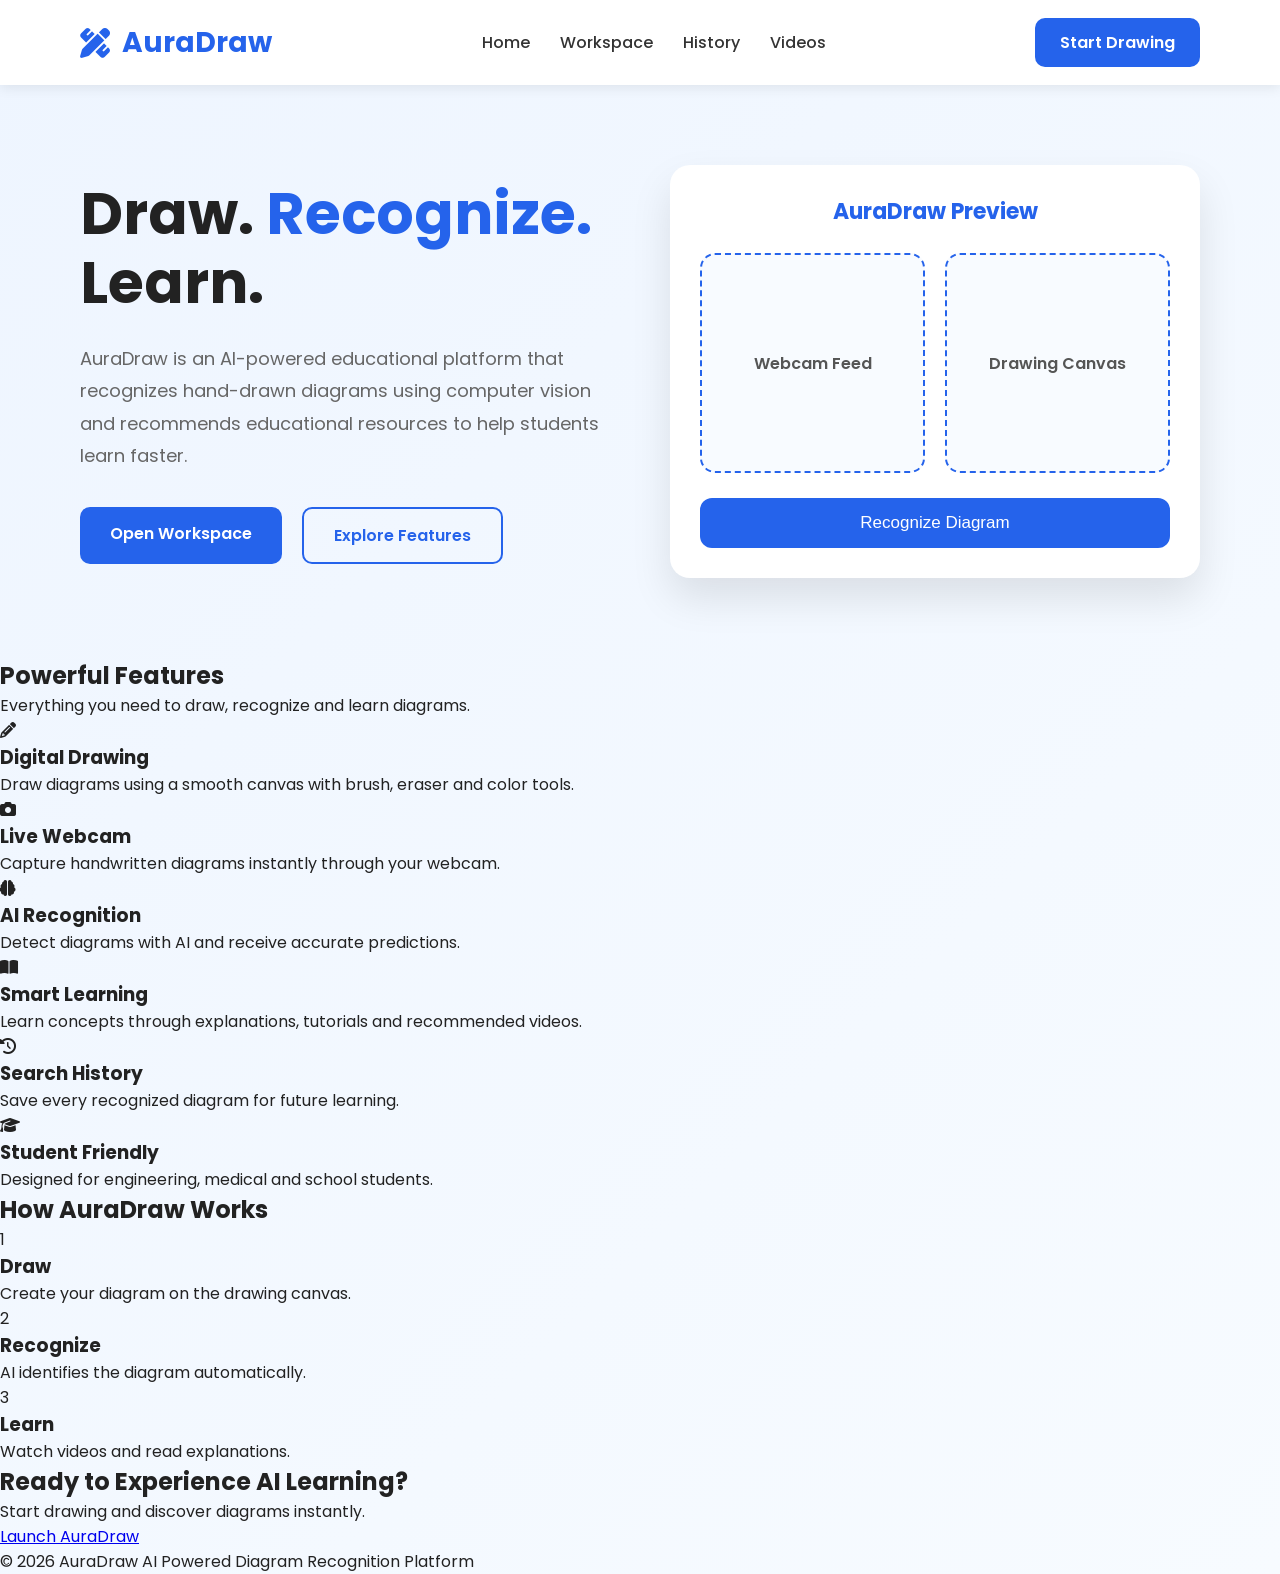
<file: index.html>
<!DOCTYPE html>
<html lang="en">
<head>
    <meta charset="UTF-8">
    <meta name="viewport" content="width=device-width, initial-scale=1.0">

    <title>AuraDraw | AI Diagram Recognition</title>

    <link rel="stylesheet" href="css/style.css">

    <!-- Google Fonts -->
    <link rel="preconnect" href="https://fonts.googleapis.com">
    <link rel="preconnect" href="https://fonts.gstatic.com" crossorigin>
    <link href="https://fonts.googleapis.com/css2?family=Poppins:wght@300;400;500;600;700;800&display=swap" rel="stylesheet">

    <!-- Font Awesome -->
    <link rel="stylesheet"
    href="https://cdnjs.cloudflare.com/ajax/libs/font-awesome/6.5.2/css/all.min.css">
</head>

<body>

    <!-- ========================= -->
    <!-- Navigation -->
    <!-- ========================= -->

    <header>

        <nav class="navbar">

            <div class="logo">

                <i class="fa-solid fa-pen-ruler"></i>

                <span>AuraDraw</span>

            </div>

            <ul class="nav-links">

                <li><a href="#">Home</a></li>

                <li><a href="draw.html">Workspace</a></li>

                <li><a href="history.html">History</a></li>

                <li><a href="videos.html">Videos</a></li>

            </ul>

            <a href="draw.html" class="btn">
                Start Drawing
            </a>

        </nav>

    </header>


    <!-- ========================= -->
    <!-- Hero Section -->
    <!-- ========================= -->

    <section class="hero">

        <div class="hero-left">

            <h1>

                Draw.

                <span>Recognize.</span>

                Learn.

            </h1>

            <p>

                AuraDraw is an AI-powered educational platform that
                recognizes hand-drawn diagrams using computer vision
                and recommends educational resources to help students
                learn faster.

            </p>

            <div class="hero-buttons">

                <a href="draw.html" class="primary-btn">

                    Open Workspace

                </a>

                <a href="#features" class="secondary-btn">

                    Explore Features

                </a>

            </div>

        </div>

        <div class="hero-right">

            <div class="preview-card">

                <div class="preview-header">

                    AuraDraw Preview

                </div>

                <div class="preview-body">

                    <div class="camera-box">

                        Webcam Feed

                    </div>

                    <div class="canvas-box">

                        Drawing Canvas

                    </div>

                </div>

                <button>

                    Recognize Diagram

                </button>

            </div>

        </div>

    </section>


    <!-- ========================= -->
    <!-- Features -->
    <!-- ========================= -->

    <section class="features" id="features">

        <h2>

            Powerful Features

        </h2>

        <p>

            Everything you need to draw, recognize and learn diagrams.

        </p>

        <div class="feature-grid">

            <div class="card">

                <i class="fa-solid fa-pencil"></i>

                <h3>

                    Digital Drawing

                </h3>

                <p>

                    Draw diagrams using a smooth canvas with
                    brush, eraser and color tools.

                </p>

            </div>

            <div class="card">

                <i class="fa-solid fa-camera"></i>

                <h3>

                    Live Webcam

                </h3>

                <p>

                    Capture handwritten diagrams instantly
                    through your webcam.

                </p>

            </div>

            <div class="card">

                <i class="fa-solid fa-brain"></i>

                <h3>

                    AI Recognition

                </h3>

                <p>

                    Detect diagrams with AI and receive
                    accurate predictions.

                </p>

            </div>

            <div class="card">

                <i class="fa-solid fa-book-open"></i>

                <h3>

                    Smart Learning

                </h3>

                <p>

                    Learn concepts through explanations,
                    tutorials and recommended videos.

                </p>

            </div>

            <div class="card">

                <i class="fa-solid fa-clock-rotate-left"></i>

                <h3>

                    Search History

                </h3>

                <p>

                    Save every recognized diagram
                    for future learning.

                </p>

            </div>

            <div class="card">

                <i class="fa-solid fa-graduation-cap"></i>

                <h3>

                    Student Friendly

                </h3>

                <p>

                    Designed for engineering,
                    medical and school students.

                </p>

            </div>

        </div>

    </section>


    <!-- ========================= -->
    <!-- How It Works -->
    <!-- ========================= -->

    <section class="steps">

        <h2>

            How AuraDraw Works

        </h2>

        <div class="step-container">

            <div class="step">

                <span>1</span>

                <h3>

                    Draw

                </h3>

                <p>

                    Create your diagram on the drawing canvas.

                </p>

            </div>

            <div class="step">

                <span>2</span>

                <h3>

                    Recognize

                </h3>

                <p>

                    AI identifies the diagram automatically.

                </p>

            </div>

            <div class="step">

                <span>3</span>

                <h3>

                    Learn

                </h3>

                <p>

                    Watch videos and read explanations.

                </p>

            </div>

        </div>

    </section>


    <!-- ========================= -->
    <!-- Call To Action -->
    <!-- ========================= -->

    <section class="cta">

        <h2>

            Ready to Experience AI Learning?

        </h2>

        <p>

            Start drawing and discover diagrams instantly.

        </p>

        <a href="draw.html">

            Launch AuraDraw

        </a>

    </section>


    <!-- ========================= -->
    <!-- Footer -->
    <!-- ========================= -->

    <footer>

        <p>

            © 2026 AuraDraw

            AI Powered Diagram Recognition Platform

        </p>

    </footer>

</body>
</html>
</file>
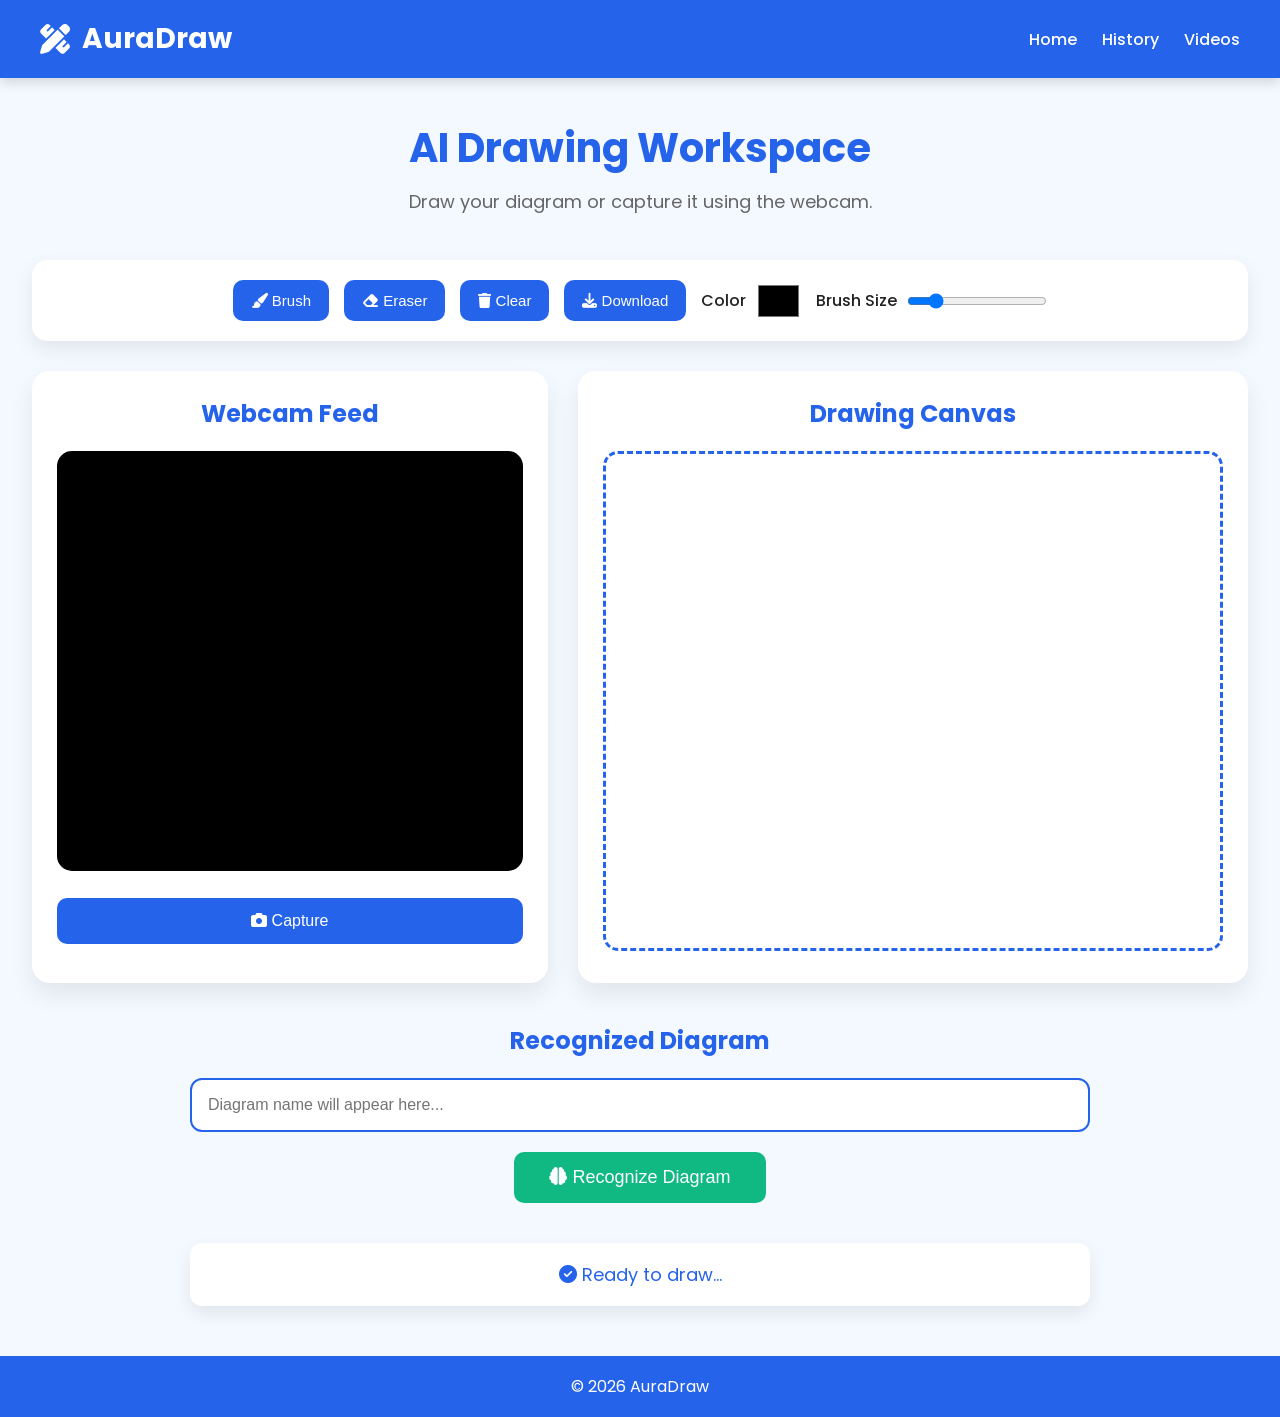
<file: draw.html>
<!DOCTYPE html>
<html lang="en">
<head>
    <meta charset="UTF-8">
    <meta name="viewport" content="width=device-width, initial-scale=1.0">

    <title>AuraDraw Workspace</title>

    <link rel="stylesheet" href="css/draw.css">

    <!-- Google Font -->
    <link rel="preconnect" href="https://fonts.googleapis.com">
    <link rel="preconnect" href="https://fonts.gstatic.com" crossorigin>
    <link href="https://fonts.googleapis.com/css2?family=Poppins:wght@300;400;500;600;700&display=swap" rel="stylesheet">

    <!-- Font Awesome -->
    <link rel="stylesheet"
    href="https://cdnjs.cloudflare.com/ajax/libs/font-awesome/6.5.2/css/all.min.css">
</head>

<body>

<!-- ===================== HEADER ===================== -->

<header>

    <div class="logo">

        <i class="fa-solid fa-pen-ruler"></i>

        <span>AuraDraw</span>

    </div>

    <nav>

        <a href="index.html">Home</a>

        <a href="history.html">History</a>

        <a href="videos.html">Videos</a>

    </nav>

</header>

<!-- ===================== TITLE ===================== -->

<section class="page-title">

    <h1>AI Drawing Workspace</h1>

    <p>Draw your diagram or capture it using the webcam.</p>

</section>

<!-- ===================== TOOLBAR ===================== -->

<section class="toolbar">

    <button id="brushBtn">
        <i class="fa-solid fa-paintbrush"></i>
        Brush
    </button>

    <button id="eraserBtn">
        <i class="fa-solid fa-eraser"></i>
        Eraser
    </button>

    <button id="clearBtn">
        <i class="fa-solid fa-trash"></i>
        Clear
    </button>

    <button id="downloadBtn">
        <i class="fa-solid fa-download"></i>
        Download
    </button>

    <label>

        Color

        <input
            type="color"
            id="colorPicker"
            value="#000000">

    </label>

    <label>

        Brush Size

        <input
            type="range"
            id="brushSize"
            min="2"
            max="20"
            value="5">

    </label>

</section>

<!-- ===================== WORKSPACE ===================== -->

<section class="workspace">

    <!-- Webcam -->

    <div class="card">

        <h2>

            Webcam Feed

        </h2>

        <video
            id="webcam"
            autoplay
            playsinline>

        </video>

        <button id="captureBtn">

            <i class="fa-solid fa-camera"></i>

            Capture

        </button>

    </div>

    <!-- Canvas -->

    <div class="card">

        <h2>

            Drawing Canvas

        </h2>

        <canvas
            id="drawingCanvas"
            width="700"
            height="500">

        </canvas>

    </div>

</section>

<!-- ===================== AI RECOGNITION ===================== -->

<section class="recognition">

    <h2>

        Recognized Diagram

    </h2>

    <input
        type="text"
        id="diagramName"
        placeholder="Diagram name will appear here..."
        readonly>

    <button id="recognizeBtn">

        <i class="fa-solid fa-brain"></i>

        Recognize Diagram

    </button>

</section>

<!-- ===================== STATUS ===================== -->

<section class="status">

    <div class="status-box">

        <i class="fa-solid fa-circle-check"></i>

        <span id="statusText">

            Ready to draw...

        </span>

    </div>

</section>

<!-- ===================== FOOTER ===================== -->

<footer>

    <p>

        © 2026 AuraDraw

    </p>

</footer>

<script src="js/draw.js"></script>

</body>
</html>
</file>
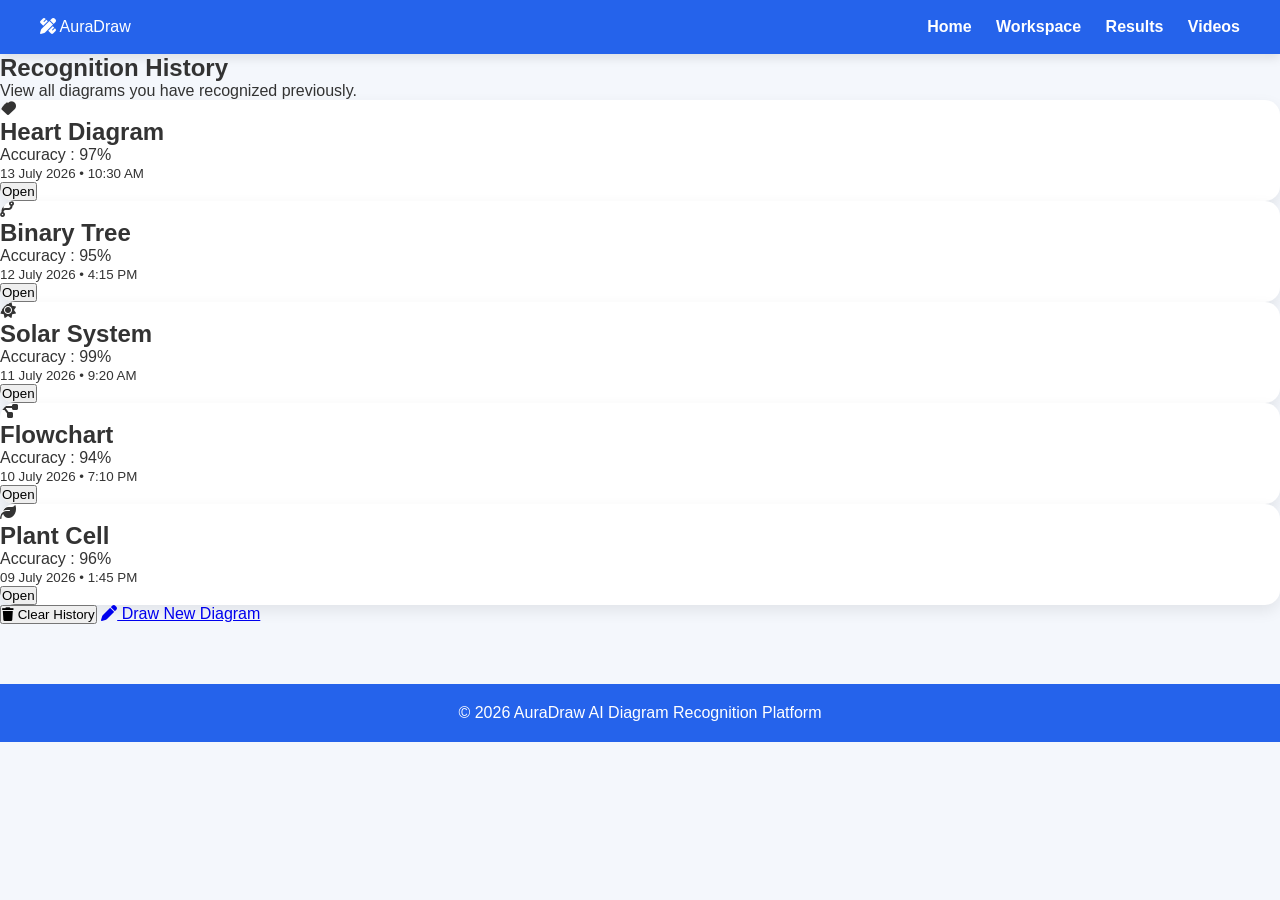
<file: history.html>
<!DOCTYPE html>
<html lang="en">
<head>

    <meta charset="UTF-8">
    <meta name="viewport" content="width=device-width, initial-scale=1.0">

    <title>AuraDraw | Search History</title>

    <link rel="stylesheet" href="css/result.css">

    <!-- Google Fonts -->
    <link rel="preconnect" href="https://fonts.googleapis.com">
    <link rel="preconnect" href="https://fonts.gstatic.com" crossorigin>

    <link href="https://fonts.googleapis.com/css2?family=Poppins:wght@300;400;500;600;700&display=swap" rel="stylesheet">

    <!-- Font Awesome -->
    <link rel="stylesheet"
    href="https://cdnjs.cloudflare.com/ajax/libs/font-awesome/6.5.2/css/all.min.css">

</head>

<body>

<!-- ================= HEADER ================= -->

<header>

    <div class="logo">

        <i class="fa-solid fa-pen-ruler"></i>

        <span>AuraDraw</span>

    </div>

    <nav>

        <a href="index.html">Home</a>

        <a href="draw.html">Workspace</a>

        <a href="result.html">Results</a>

        <a href="videos.html">Videos</a>

    </nav>

</header>

<!-- ================= PAGE TITLE ================= -->

<section class="page-title">

    <h1>

        Recognition History

    </h1>

    <p>

        View all diagrams you have recognized previously.

    </p>

</section>

<!-- ================= HISTORY ================= -->

<section class="history-container">

    <div class="history-card">

        <div class="history-icon">

            <i class="fa-solid fa-heart"></i>

        </div>

        <div class="history-info">

            <h2>Heart Diagram</h2>

            <p>Accuracy : 97%</p>

            <small>13 July 2026 • 10:30 AM</small>

        </div>

        <button class="open-btn">

            Open

        </button>

    </div>

    <div class="history-card">

        <div class="history-icon">

            <i class="fa-solid fa-code-branch"></i>

        </div>

        <div class="history-info">

            <h2>Binary Tree</h2>

            <p>Accuracy : 95%</p>

            <small>12 July 2026 • 4:15 PM</small>

        </div>

        <button class="open-btn">

            Open

        </button>

    </div>

    <div class="history-card">

        <div class="history-icon">

            <i class="fa-solid fa-sun"></i>

        </div>

        <div class="history-info">

            <h2>Solar System</h2>

            <p>Accuracy : 99%</p>

            <small>11 July 2026 • 9:20 AM</small>

        </div>

        <button class="open-btn">

            Open

        </button>

    </div>

    <div class="history-card">

        <div class="history-icon">

            <i class="fa-solid fa-diagram-project"></i>

        </div>

        <div class="history-info">

            <h2>Flowchart</h2>

            <p>Accuracy : 94%</p>

            <small>10 July 2026 • 7:10 PM</small>

        </div>

        <button class="open-btn">

            Open

        </button>

    </div>

    <div class="history-card">

        <div class="history-icon">

            <i class="fa-solid fa-leaf"></i>

        </div>

        <div class="history-info">

            <h2>Plant Cell</h2>

            <p>Accuracy : 96%</p>

            <small>09 July 2026 • 1:45 PM</small>

        </div>

        <button class="open-btn">

            Open

        </button>

    </div>

</section>

<!-- ================= ACTION BUTTONS ================= -->

<section class="buttons">

    <button id="clearHistory" class="secondary-btn">

        <i class="fa-solid fa-trash"></i>

        Clear History

    </button>

    <a href="draw.html" class="primary-btn">

        <i class="fa-solid fa-pen"></i>

        Draw New Diagram

    </a>

</section>

<!-- ================= FOOTER ================= -->

<footer>

    <p>

        © 2026 AuraDraw

        AI Diagram Recognition Platform

    </p>

</footer>

<script src="js/history.js"></script>

</body>

</html>
</file>
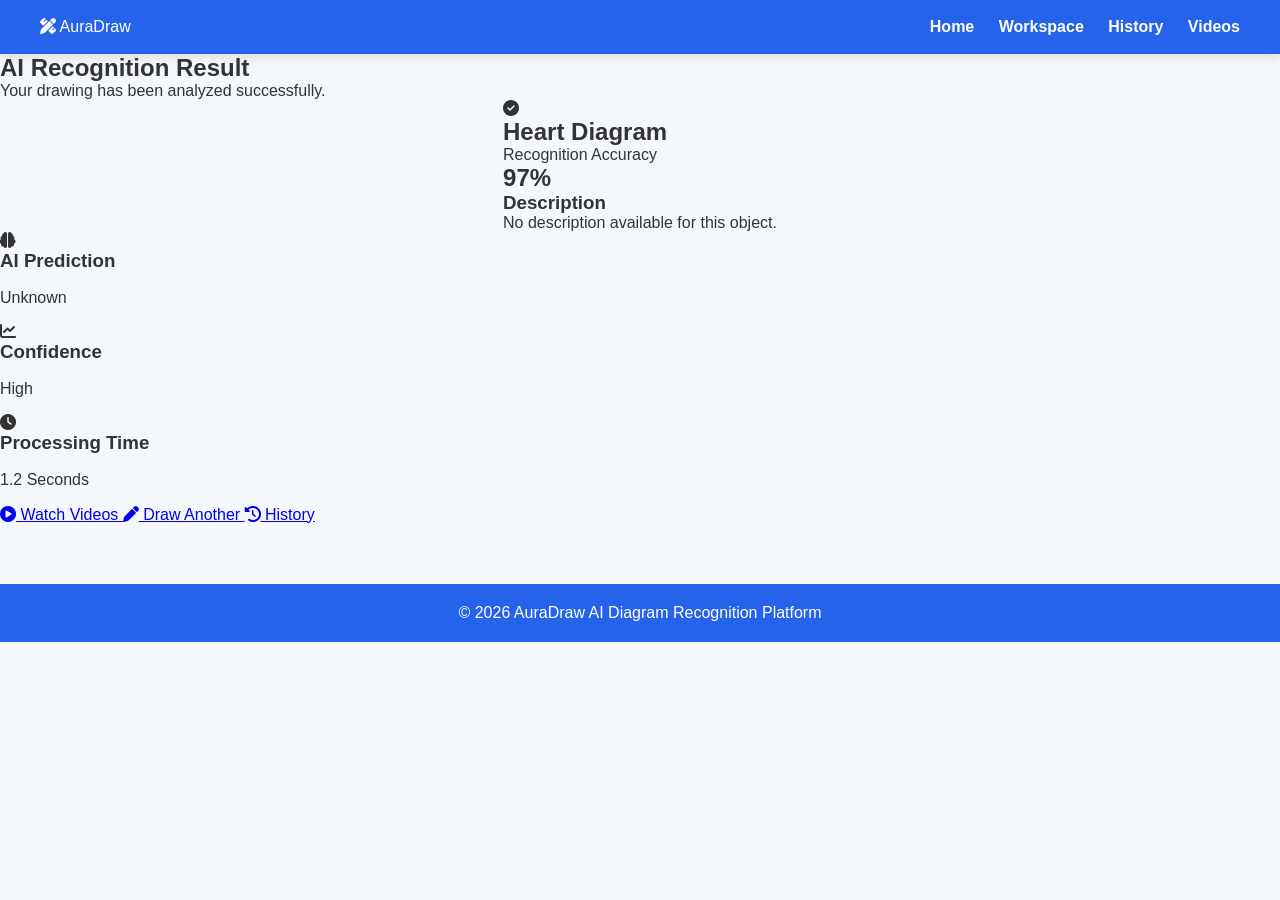
<file: result.html>
<!DOCTYPE html>
<html lang="en">
<head>
    <meta charset="UTF-8">
    <meta name="viewport" content="width=device-width, initial-scale=1.0">
    <title>AuraDraw | Recognition Result</title>

    <link rel="stylesheet" href="css/result.css">

    <!-- Google Font -->
    <link rel="preconnect" href="https://fonts.googleapis.com">
    <link rel="preconnect" href="https://fonts.gstatic.com" crossorigin>
    <link href="https://fonts.googleapis.com/css2?family=Poppins:wght@300;400;500;600;700&display=swap" rel="stylesheet">

    <!-- Font Awesome -->
    <link rel="stylesheet"
    href="https://cdnjs.cloudflare.com/ajax/libs/font-awesome/6.5.2/css/all.min.css">
</head>

<body>

<!-- ================= HEADER ================= -->

<header>

    <div class="logo">

        <i class="fa-solid fa-pen-ruler"></i>

        <span>AuraDraw</span>

    </div>

    <nav>

        <a href="index.html">Home</a>

        <a href="draw.html">Workspace</a>

        <a href="history.html">History</a>

        <a href="videos.html">Videos</a>

    </nav>

</header>

<!-- ================= PAGE TITLE ================= -->

<section class="page-title">

    <h1>

        AI Recognition Result

    </h1>

    <p>

        Your drawing has been analyzed successfully.

    </p>

</section>

<!-- ================= RESULT CARD ================= -->

<section class="result-container">

    <div class="result-card">

        <div class="result-icon">

            <i class="fa-solid fa-circle-check"></i>

        </div>

        <h2 id="diagramTitle">

            Heart Diagram

        </h2>

        <div class="accuracy">

            <span>Recognition Accuracy</span>

            <h1 id="accuracy">

                97%

            </h1>

        </div>

        <div class="description">

            <h3>Description</h3>

            <p id="description">

                The human heart is a muscular organ responsible
                for pumping blood throughout the body. It contains
                four chambers and works continuously to circulate
                oxygen-rich blood to every part of the body.

            </p>

        </div>

    </div>

</section>

<!-- ================= AI DETAILS ================= -->

<section class="details">

    <div class="detail-card">

        <i class="fa-solid fa-brain"></i>

        <h3>AI Prediction</h3>

        <p id="prediction">

            Heart Diagram

        </p>

    </div>

    <div class="detail-card">

        <i class="fa-solid fa-chart-line"></i>

        <h3>Confidence</h3>

        <p>

            High

        </p>

    </div>

    <div class="detail-card">

        <i class="fa-solid fa-clock"></i>

        <h3>Processing Time</h3>

        <p>

            1.2 Seconds

        </p>

    </div>

</section>

<!-- ================= ACTION BUTTONS ================= -->

<section class="buttons">

    <a href="videos.html" class="primary-btn">

        <i class="fa-solid fa-circle-play"></i>

        Watch Videos

    </a>

    <a href="draw.html" class="secondary-btn">

        <i class="fa-solid fa-pen"></i>

        Draw Another

    </a>

    <a href="history.html" class="secondary-btn">

        <i class="fa-solid fa-clock-rotate-left"></i>

        History

    </a>

</section>

<!-- ================= FOOTER ================= -->

<footer>

    <p>

        © 2026 AuraDraw

        AI Diagram Recognition Platform

    </p>

</footer>

<script src="js/recognize.js"></script>

</body>
</html>
</file>
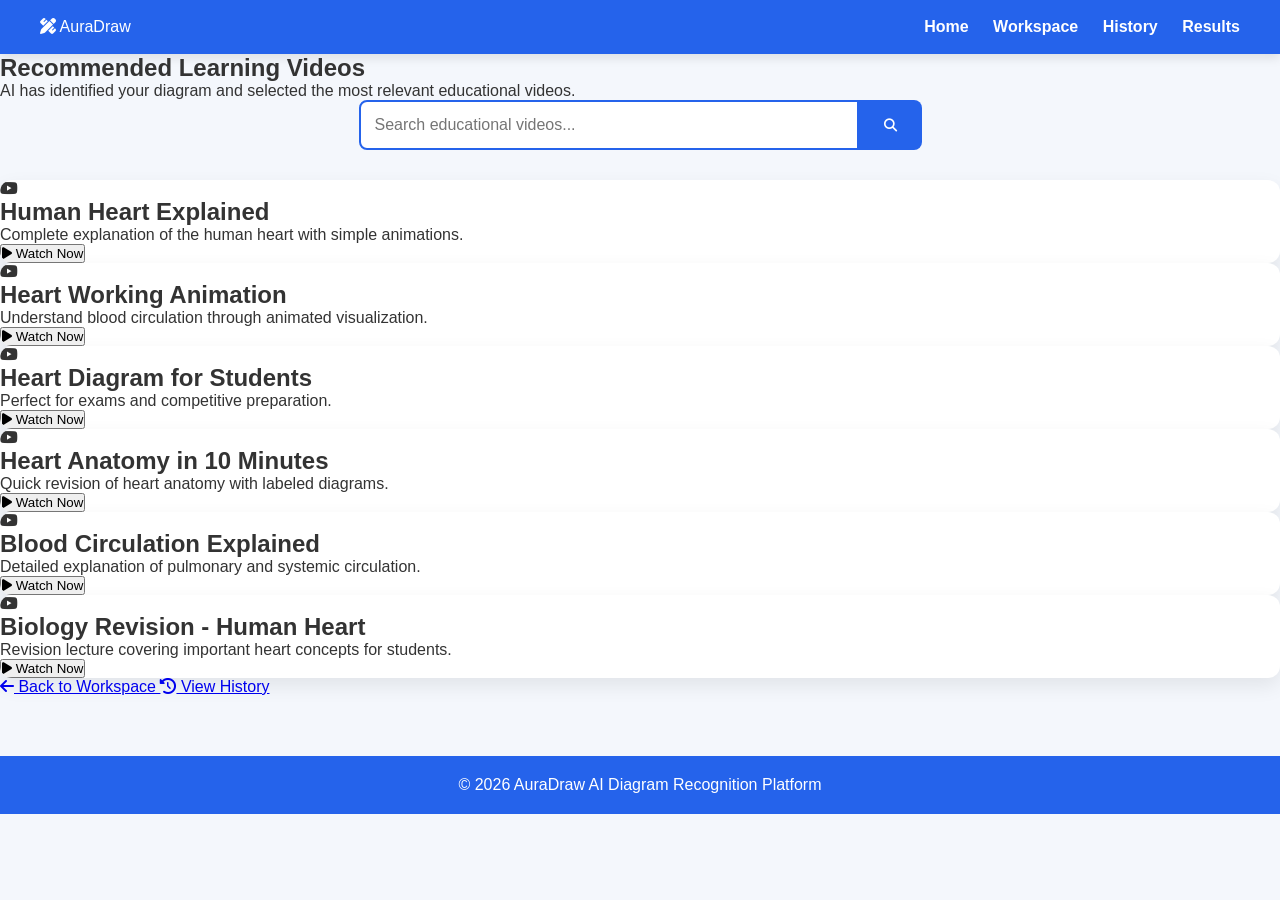
<file: videos.html>
<!DOCTYPE html>
<html lang="en">
<head>

    <meta charset="UTF-8">
    <meta name="viewport" content="width=device-width, initial-scale=1.0">

    <title>AuraDraw | Recommended Videos</title>

    <link rel="stylesheet" href="css/result.css">

    <!-- Google Font -->
    <link rel="preconnect" href="https://fonts.googleapis.com">
    <link rel="preconnect" href="https://fonts.gstatic.com" crossorigin>

    <link href="https://fonts.googleapis.com/css2?family=Poppins:wght@300;400;500;600;700&display=swap" rel="stylesheet">

    <!-- Font Awesome -->
    <link rel="stylesheet"
    href="https://cdnjs.cloudflare.com/ajax/libs/font-awesome/6.5.2/css/all.min.css">

</head>

<body>

<!-- ================= HEADER ================= -->

<header>

    <div class="logo">

        <i class="fa-solid fa-pen-ruler"></i>

        <span>AuraDraw</span>

    </div>

    <nav>

        <a href="index.html">Home</a>

        <a href="draw.html">Workspace</a>

        <a href="history.html">History</a>

        <a href="result.html">Results</a>

    </nav>

</header>

<!-- ================= TITLE ================= -->

<section class="page-title">

    <h1>Recommended Learning Videos</h1>

    <p>
        AI has identified your diagram and selected the most relevant
        educational videos.
    </p>

</section>

<!-- ================= SEARCH ================= -->

<section class="search-box">

    <input
        type="text"
        id="searchVideo"
        placeholder="Search educational videos...">

    <button>

        <i class="fa-solid fa-magnifying-glass"></i>

    </button>

</section>

<!-- ================= VIDEOS ================= -->

<section class="video-container">

    <div class="video-card">

        <div class="thumbnail">

            <i class="fa-brands fa-youtube"></i>

        </div>

        <div class="video-info">

            <h2>Human Heart Explained</h2>

            <p>Complete explanation of the human heart with simple animations.</p>

            <button class="watch-btn">

                <i class="fa-solid fa-play"></i>

                Watch Now

            </button>

        </div>

    </div>

    <div class="video-card">

        <div class="thumbnail">

            <i class="fa-brands fa-youtube"></i>

        </div>

        <div class="video-info">

            <h2>Heart Working Animation</h2>

            <p>Understand blood circulation through animated visualization.</p>

            <button class="watch-btn">

                <i class="fa-solid fa-play"></i>

                Watch Now

            </button>

        </div>

    </div>

    <div class="video-card">

        <div class="thumbnail">

            <i class="fa-brands fa-youtube"></i>

        </div>

        <div class="video-info">

            <h2>Heart Diagram for Students</h2>

            <p>Perfect for exams and competitive preparation.</p>

            <button class="watch-btn">

                <i class="fa-solid fa-play"></i>

                Watch Now

            </button>

        </div>

    </div>

    <div class="video-card">

        <div class="thumbnail">

            <i class="fa-brands fa-youtube"></i>

        </div>

        <div class="video-info">

            <h2>Heart Anatomy in 10 Minutes</h2>

            <p>Quick revision of heart anatomy with labeled diagrams.</p>

            <button class="watch-btn">

                <i class="fa-solid fa-play"></i>

                Watch Now

            </button>

        </div>

    </div>

    <div class="video-card">

        <div class="thumbnail">

            <i class="fa-brands fa-youtube"></i>

        </div>

        <div class="video-info">

            <h2>Blood Circulation Explained</h2>

            <p>Detailed explanation of pulmonary and systemic circulation.</p>

            <button class="watch-btn">

                <i class="fa-solid fa-play"></i>

                Watch Now

            </button>

        </div>

    </div>

    <div class="video-card">

        <div class="thumbnail">

            <i class="fa-brands fa-youtube"></i>

        </div>

        <div class="video-info">

            <h2>Biology Revision - Human Heart</h2>

            <p>Revision lecture covering important heart concepts for students.</p>

            <button class="watch-btn">

                <i class="fa-solid fa-play"></i>

                Watch Now

            </button>

        </div>

    </div>

</section>

<!-- ================= ACTIONS ================= -->

<section class="buttons">

    <a href="draw.html" class="secondary-btn">

        <i class="fa-solid fa-arrow-left"></i>

        Back to Workspace

    </a>

    <a href="history.html" class="primary-btn">

        <i class="fa-solid fa-clock-rotate-left"></i>

        View History

    </a>

</section>

<!-- ================= FOOTER ================= -->

<footer>

    <p>

        © 2026 AuraDraw

        AI Diagram Recognition Platform

    </p>

</footer>

<script src="js/videos.js"></script>

</body>
</html>
</file>
<file: css/style.css>
/* ============================= */
/* AuraDraw - style.css */
/* ============================= */

*{
    margin:0;
    padding:0;
    box-sizing:border-box;
}

html{
    scroll-behavior:smooth;
}

body{

    font-family:'Poppins',sans-serif;

    background:linear-gradient(135deg,#eef5ff,#f7fbff);

    color:#222;

    min-height:100vh;

}

/* ============================= */
/* Navigation */
/* ============================= */

header{

    width:100%;

    background:white;

    position:sticky;

    top:0;

    z-index:1000;

    box-shadow:0 3px 12px rgba(0,0,0,.08);

}

.navbar{

    max-width:1200px;

    margin:auto;

    padding:18px 40px;

    display:flex;

    justify-content:space-between;

    align-items:center;

}

.logo{

    display:flex;

    align-items:center;

    gap:12px;

    font-size:28px;

    font-weight:700;

    color:#2563eb;

}

.logo i{

    font-size:30px;

}

.nav-links{

    list-style:none;

    display:flex;

    gap:30px;

}

.nav-links a{

    text-decoration:none;

    color:#333;

    font-weight:500;

    transition:.3s;

}

.nav-links a:hover{

    color:#2563eb;

}

.btn{

    text-decoration:none;

    background:#2563eb;

    color:white;

    padding:12px 25px;

    border-radius:10px;

    font-weight:600;

    transition:.3s;

}

.btn:hover{

    background:#1749b3;

    transform:translateY(-2px);

}

/* ============================= */
/* Hero Section */
/* ============================= */

.hero{

    max-width:1200px;

    margin:auto;

    padding:80px 40px;

    display:grid;

    grid-template-columns:1fr 1fr;

    gap:60px;

    align-items:center;

}

.hero-left h1{

    font-size:58px;

    line-height:1.2;

    margin-bottom:25px;

}

.hero-left span{

    color:#2563eb;

}

.hero-left p{

    font-size:18px;

    color:#666;

    line-height:1.8;

    margin-bottom:35px;

}

.hero-buttons{

    display:flex;

    gap:20px;

}

.primary-btn{

    background:#2563eb;

    color:white;

    text-decoration:none;

    padding:14px 30px;

    border-radius:10px;

    font-weight:600;

    transition:.3s;

}

.primary-btn:hover{

    background:#1749b3;

    transform:translateY(-3px);

}

.secondary-btn{

    border:2px solid #2563eb;

    color:#2563eb;

    text-decoration:none;

    padding:14px 30px;

    border-radius:10px;

    font-weight:600;

    transition:.3s;

}

.secondary-btn:hover{

    background:#2563eb;

    color:white;

}

/* ============================= */
/* Preview Card */
/* ============================= */

.preview-card{

    background:white;

    border-radius:20px;

    padding:30px;

    box-shadow:0 20px 40px rgba(0,0,0,.1);

}

.preview-header{

    text-align:center;

    font-size:22px;

    font-weight:700;

    margin-bottom:25px;

    color:#2563eb;

}

.preview-body{

    display:flex;

    gap:20px;

    margin-bottom:25px;

}

.camera-box,
.canvas-box{

    flex:1;

    height:220px;

    border:2px dashed #2563eb;

    border-radius:15px;

    display:flex;

    justify-content:center;

    align-items:center;

    font-weight:600;

    color:#555;

    background:#f8fbff;

}

.preview-card button{

    width:100%;

    padding:15px;

    border:none;

    background:#2563eb;

    color:white;

    border-radius:12px;

    font-size:17px;

    cursor:pointer;

    transition:.3s;

}

.preview-card button:hover{

    background:#1749b3;

}
</file>
<file: css/draw.css>
/* ===========================================
   AuraDraw - draw.css
=========================================== */

*{
    margin:0;
    padding:0;
    box-sizing:border-box;
}

body{

    font-family:'Poppins',sans-serif;

    background:#f4f8ff;

    color:#222;

}

/* ================= HEADER ================= */

header{

    background:#2563eb;

    color:white;

    display:flex;

    justify-content:space-between;

    align-items:center;

    padding:18px 40px;

    box-shadow:0 4px 12px rgba(0,0,0,.15);

}

.logo{

    display:flex;

    align-items:center;

    gap:12px;

    font-size:28px;

    font-weight:700;

}

.logo i{

    font-size:30px;

}

nav{

    display:flex;

    gap:25px;

}

nav a{

    color:white;

    text-decoration:none;

    font-weight:500;

    transition:.3s;

}

nav a:hover{

    color:#ffd54f;

}

/* ================= PAGE TITLE ================= */

.page-title{

    text-align:center;

    padding:40px 20px 20px;

}

.page-title h1{

    font-size:40px;

    color:#2563eb;

    margin-bottom:10px;

}

.page-title p{

    color:#666;

    font-size:18px;

}

/* ================= TOOLBAR ================= */

.toolbar{

    width:95%;

    max-width:1300px;

    margin:25px auto;

    background:white;

    border-radius:15px;

    padding:20px;

    display:flex;

    flex-wrap:wrap;

    justify-content:center;

    gap:15px;

    box-shadow:0 8px 20px rgba(0,0,0,.08);

}

.toolbar button{

    background:#2563eb;

    color:white;

    border:none;

    padding:12px 18px;

    border-radius:10px;

    cursor:pointer;

    font-size:15px;

    transition:.3s;

}

.toolbar button:hover{

    background:#1749b3;

    transform:translateY(-2px);

}

.toolbar label{

    display:flex;

    align-items:center;

    gap:10px;

    font-weight:500;

}

#colorPicker{

    width:45px;

    height:40px;

    border:none;

    cursor:pointer;

    background:none;

}

#brushSize{

    width:140px;

}

/* ================= WORKSPACE ================= */

.workspace{

    width:95%;

    max-width:1400px;

    margin:30px auto;

    display:grid;

    grid-template-columns:1fr 1.3fr;

    gap:30px;

}

.card{

    background:white;

    border-radius:18px;

    padding:25px;

    box-shadow:0 12px 25px rgba(0,0,0,.08);

}

.card h2{

    text-align:center;

    color:#2563eb;

    margin-bottom:20px;

}

/* ================= VIDEO ================= */

video{

    width:100%;

    height:420px;

    background:black;

    border-radius:15px;

    object-fit:cover;

}

/* ================= CANVAS ================= */

canvas{

    width:100%;

    height:500px;

    border:3px dashed #2563eb;

    border-radius:15px;

    cursor:crosshair;

    background:white;

}

/* ================= CAPTURE ================= */

#captureBtn{

    width:100%;

    margin-top:20px;

    padding:14px;

    border:none;

    border-radius:10px;

    background:#2563eb;

    color:white;

    font-size:16px;

    cursor:pointer;

    transition:.3s;

}

#captureBtn:hover{

    background:#1749b3;

}

/* ================= RECOGNITION ================= */

.recognition{

    width:90%;

    max-width:900px;

    margin:40px auto;

    text-align:center;

}

.recognition h2{

    color:#2563eb;

    margin-bottom:20px;

}

#diagramName{

    width:100%;

    padding:16px;

    border:2px solid #2563eb;

    border-radius:12px;

    font-size:16px;

    margin-bottom:20px;

}

#recognizeBtn{

    background:#10b981;

    color:white;

    border:none;

    padding:15px 35px;

    border-radius:10px;

    font-size:18px;

    cursor:pointer;

    transition:.3s;

}

#recognizeBtn:hover{

    background:#059669;

}

/* ================= STATUS ================= */

.status{

    width:90%;

    max-width:900px;

    margin:20px auto 50px;

}

.status-box{

    background:white;

    padding:18px;

    border-radius:12px;

    text-align:center;

    box-shadow:0 8px 18px rgba(0,0,0,.08);

    color:#2563eb;

    font-size:18px;

}

/* ================= FOOTER ================= */

footer{

    margin-top:50px;

    background:#2563eb;

    color:white;

    text-align:center;

    padding:18px;

}
</file>
<file: css/result.css>
/* ==========================================================
   AuraDraw - result.css
   Used for:
   • result.html
   • history.html
   • videos.html
========================================================== */

/* -------------------- Reset -------------------- */

*{
    margin:0;
    padding:0;
    box-sizing:border-box;
    font-family:Arial, Helvetica, sans-serif;
}

body{
    background:#f4f7fc;
    color:#333;
}

/* -------------------- Header -------------------- */

header{
    background:#2563eb;
    color:#fff;
    padding:18px 40px;
    display:flex;
    justify-content:space-between;
    align-items:center;
    box-shadow:0 4px 10px rgba(0,0,0,.1);
}

header h1{
    font-size:28px;
}

nav a{
    text-decoration:none;
    color:white;
    margin-left:20px;
    font-weight:bold;
    transition:.3s;
}

nav a:hover{
    color:#ffd700;
}

/* -------------------- Main Container -------------------- */

.container{
    width:90%;
    max-width:1200px;
    margin:40px auto;
}

/* -------------------- Card -------------------- */

.card{
    background:white;
    border-radius:15px;
    padding:30px;
    box-shadow:0 10px 30px rgba(0,0,0,.08);
    margin-bottom:30px;
}

/* -------------------- Result Section -------------------- */

.result-container{
    display:flex;
    flex-wrap:wrap;
    gap:40px;
    align-items:center;
    justify-content:center;
}

.image-box{
    flex:1;
    min-width:320px;
    text-align:center;
}

.image-box img{
    width:100%;
    max-width:400px;
    border-radius:12px;
    border:4px solid #2563eb;
}

.details{
    flex:1;
    min-width:320px;
}

.details h2{
    color:#2563eb;
    margin-bottom:20px;
}

.details p{
    margin:12px 0;
    line-height:1.7;
}

/* -------------------- Prediction Badge -------------------- */

.badge{
    display:inline-block;
    padding:10px 22px;
    background:#2563eb;
    color:white;
    border-radius:30px;
    font-size:18px;
    font-weight:bold;
    margin-top:10px;
}

/* -------------------- Confidence -------------------- */

.progress{
    width:100%;
    height:22px;
    background:#ddd;
    border-radius:30px;
    overflow:hidden;
    margin-top:12px;
}

.progress-bar{
    width:90%;
    height:100%;
    background:linear-gradient(90deg,#2563eb,#38bdf8);
    border-radius:30px;
    text-align:center;
    color:white;
    font-weight:bold;
    line-height:22px;
}

/* -------------------- Buttons -------------------- */

.button-group{
    margin-top:30px;
    display:flex;
    flex-wrap:wrap;
    gap:15px;
}

.btn{
    padding:14px 28px;
    border:none;
    border-radius:8px;
    cursor:pointer;
    font-size:16px;
    font-weight:bold;
    transition:.3s;
    text-decoration:none;
    display:inline-block;
}

.primary{
    background:#2563eb;
    color:white;
}

.primary:hover{
    background:#1d4ed8;
}

.success{
    background:#16a34a;
    color:white;
}

.success:hover{
    background:#15803d;
}

.warning{
    background:#f59e0b;
    color:white;
}

.warning:hover{
    background:#d97706;
}

.danger{
    background:#dc2626;
    color:white;
}

.danger:hover{
    background:#b91c1c;
}

/* -------------------- History Page -------------------- */

.history-grid{
    display:grid;
    grid-template-columns:repeat(auto-fit,minmax(280px,1fr));
    gap:25px;
}

.history-card{
    background:white;
    border-radius:15px;
    overflow:hidden;
    box-shadow:0 6px 15px rgba(0,0,0,.08);
    transition:.3s;
}

.history-card:hover{
    transform:translateY(-8px);
}

.history-card img{
    width:100%;
    height:220px;
    object-fit:cover;
}

.history-content{
    padding:20px;
}

.history-content h3{
    color:#2563eb;
    margin-bottom:10px;
}

.history-content p{
    margin:8px 0;
}

.history-date{
    color:gray;
    font-size:14px;
}

/* -------------------- Video Section -------------------- */

.video-grid{
    display:grid;
    grid-template-columns:repeat(auto-fit,minmax(320px,1fr));
    gap:30px;
}

.video-card{
    background:white;
    border-radius:12px;
    overflow:hidden;
    box-shadow:0 8px 20px rgba(0,0,0,.08);
    transition:.3s;
}

.video-card:hover{
    transform:translateY(-8px);
}

.video-card iframe{
    width:100%;
    height:220px;
    border:none;
}

.video-content{
    padding:20px;
}

.video-content h3{
    margin-bottom:12px;
    color:#2563eb;
}

.video-content p{
    color:#666;
    line-height:1.6;
}

/* -------------------- Search Box -------------------- */

.search-box{
    display:flex;
    justify-content:center;
    margin-bottom:30px;
}

.search-box input{
    width:60%;
    max-width:500px;
    padding:14px;
    border:2px solid #2563eb;
    border-radius:8px 0 0 8px;
    outline:none;
    font-size:16px;
}

.search-box button{
    padding:14px 25px;
    border:none;
    background:#2563eb;
    color:white;
    cursor:pointer;
    font-weight:bold;
    border-radius:0 8px 8px 0;
}

.search-box button:hover{
    background:#1d4ed8;
}

/* -------------------- Empty Message -------------------- */

.empty{
    text-align:center;
    padding:60px;
    color:gray;
    font-size:22px;
}

/* -------------------- Footer -------------------- */

footer{
    margin-top:60px;
    background:#2563eb;
    color:white;
    text-align:center;
    padding:20px;
}

/* -------------------- Responsive -------------------- */

@media(max-width:900px){

.result-container{
    flex-direction:column;
}

.search-box input{
    width:100%;
}

.button-group{
    justify-content:center;
}

}

@media(max-width:600px){

header{
    flex-direction:column;
    gap:15px;
}

header h1{
    font-size:24px;
}

nav{
    display:flex;
    flex-wrap:wrap;
    justify-content:center;
}

nav a{
    margin:8px;
}

.btn{
    width:100%;
    text-align:center;
}

.progress{
    height:20px;
}

.progress-bar{
    line-height:20px;
}

.image-box img{
    max-width:100%;
}

}
</file>
